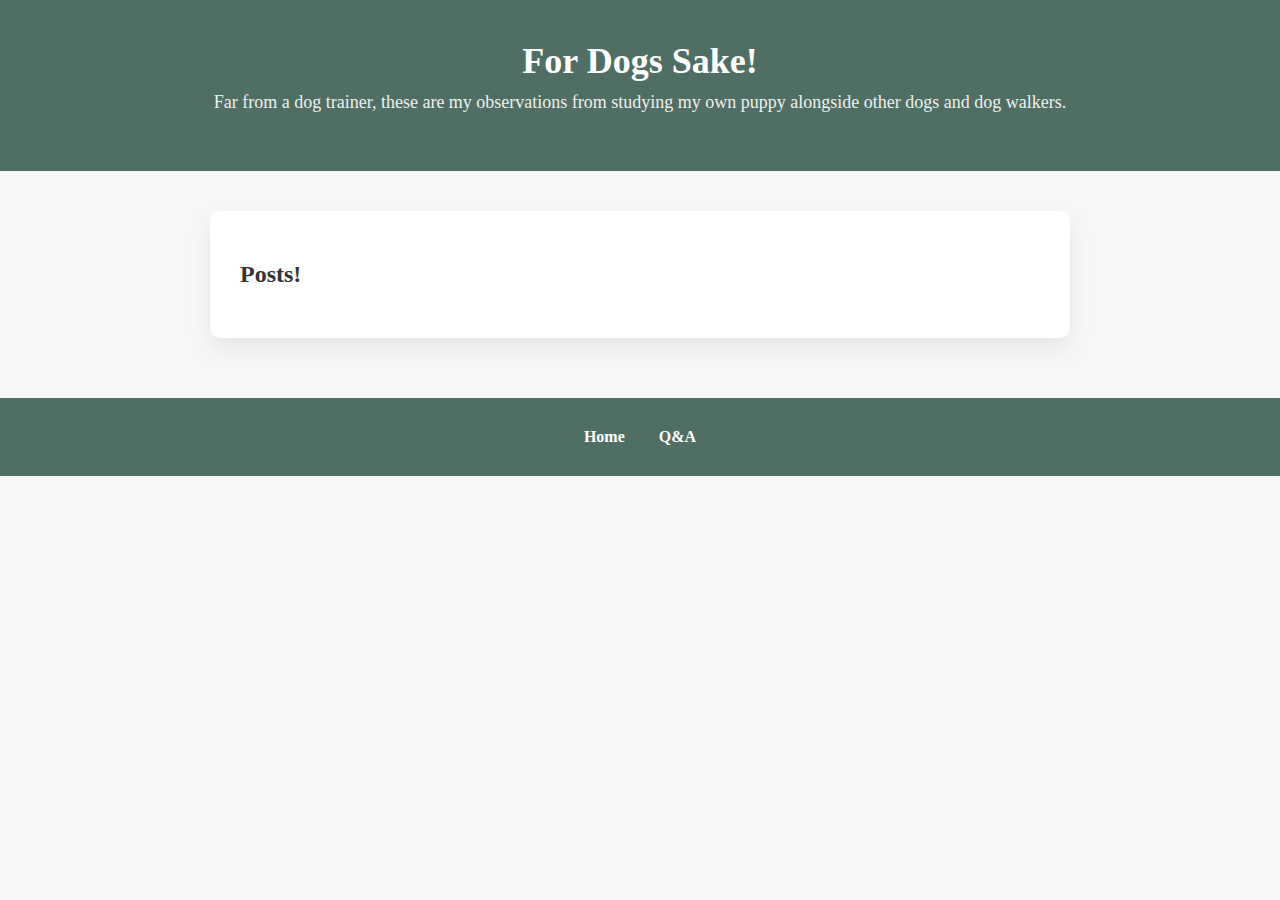
<file: Index.html>
<!DOCTYPE html>
<html>
<head>
  <title>TheBonnieBlog</title>
  <link rel="stylesheet" href="style.css">
</head>
<body>

<header>
  <h1>For Dogs Sake!</h1>
  <p>Far from a dog trainer, these are my observations from studying my own puppy alongside other dogs and dog walkers.</p>
</header>

<div class="container">
  <h2>Posts!</h2>
  <div id="posts"></div>
</div>

<script>
let posts = JSON.parse(localStorage.getItem("dogBlogPosts")) || [];

window.onload = function() {
  posts.forEach(post => renderPost(post));
};

function renderPost(post) {
  let postDiv = document.createElement("div");
  postDiv.className = "post";

  let imageHTML = post.image ? `<img src="${post.image}">` : "";

  postDiv.innerHTML = `
    <h3>${post.title}</h3>
    <div class="date">${post.date}</div>
    ${imageHTML}
    <p>${post.content}</p>
  `;

  document.getElementById("posts").appendChild(postDiv);
}
</script>
<footer>
<nav>
<a href="index.html">Home</a>
<a href="QA.html">Q&A</a>
</nav>
</footer>
</body>
</html>
</file>
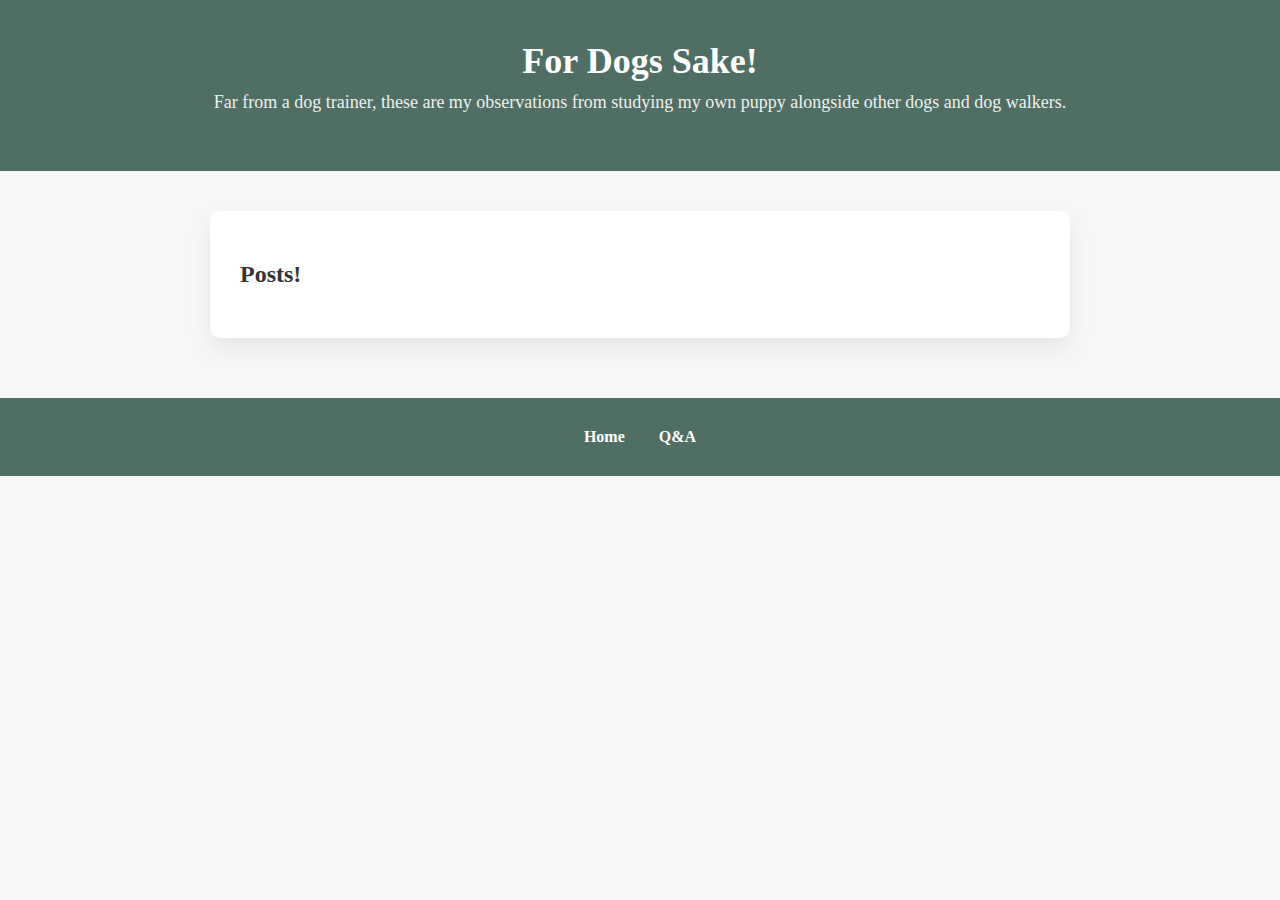
<file: index.html>
<!DOCTYPE html>
<html>
<head>
  <title>TheBonnieBlog</title>
  <link rel="stylesheet" href="style.css">
</head>
<body>

<header>
  <h1>For Dogs Sake!</h1>
  <p>Far from a dog trainer, these are my observations from studying my own puppy alongside other dogs and dog walkers.</p>
</header>

<div class="container">
  <h2>Posts!</h2>
  <div id="posts"></div>
</div>

<script>
let posts = JSON.parse(localStorage.getItem("dogBlogPosts")) || [];

window.onload = function() {
  posts.forEach(post => renderPost(post));
};

function renderPost(post) {
  let postDiv = document.createElement("div");
  postDiv.className = "post";

  let imageHTML = post.image ? `<img src="${post.image}">` : "";

  postDiv.innerHTML = `
    <h3>${post.title}</h3>
    <div class="date">${post.date}</div>
    ${imageHTML}
    <p>${post.content}</p>
  `;

  document.getElementById("posts").appendChild(postDiv);
}
</script>
<footer>
<nav>
<a href="index.html">Home</a>
<a href="QA.html">Q&A</a>
</nav>
</footer>
</body>
</html>
</file>
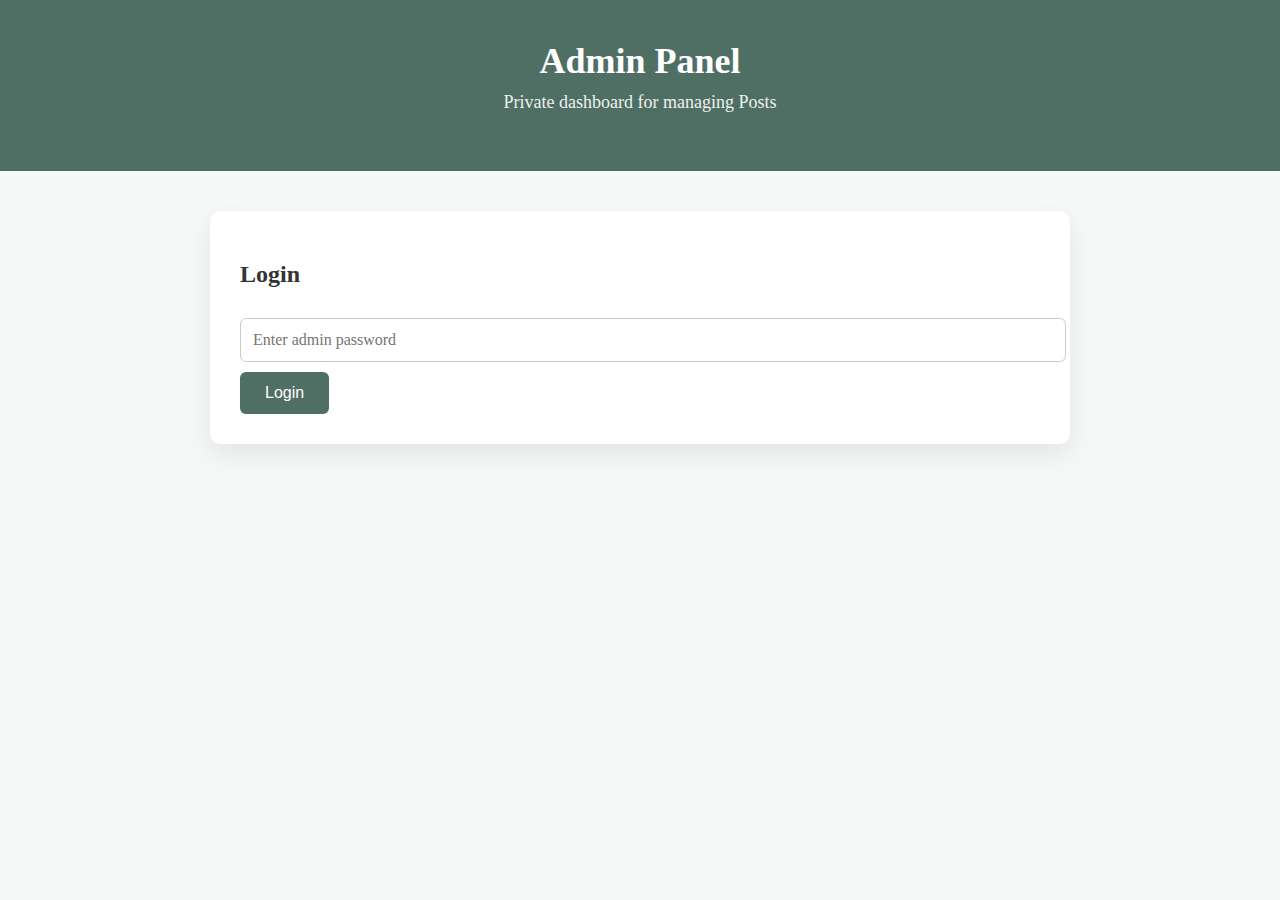
<file: Admin.html>
<!DOCTYPE html>
<html>
<head>
  <title>Admin Panel — TheBonnieBlog</title>
  <link rel="stylesheet" href="style.css">
</head>
<body>

<header>
  <h1>Admin Panel</h1>
  <p>Private dashboard for managing Posts</p>
</header>

<div class="container" id="loginBox">
  <h2>Login</h2>
  <input type="password" id="password" placeholder="Enter admin password">
  <button onclick="login()">Login</button>
</div>

<div class="container" id="adminPanel" style="display:none;">

  <h2>Share The Love!</h2>

  <input id="title" placeholder="Post title">
  <textarea id="content" placeholder="Ready,Set,Go!"></textarea>
  <input type="file" id="image" accept="image/*">

  <button onclick="addPost()">Release!</button>

  <hr>

  <h2>Manage Posts</h2>
  <div id="posts"></div>
<hr>

<h2>Manage Q&A</h2>

<div id="qaAdmin"></div>
</div>

<script>
const ADMIN_PASSWORD = "Jason1978";  // change this!

let posts = JSON.parse(localStorage.getItem("dogBlogPosts")) || [];

function login() {
  let password = document.getElementById("password").value;

  if (password === ADMIN_PASSWORD) {
    document.getElementById("loginBox").style.display = "none";
    document.getElementById("adminPanel").style.display = "block";
    loadPosts();
loadQA()
  } else {
    alert("Incorrect password");
  }
}

function loadPosts() {
  document.getElementById("posts").innerHTML = "";
  posts.forEach(post => renderPost(post));
}

function addPost() {
  let title = document.getElementById("title").value;
  let content = document.getElementById("content").value;
  let imageFile = document.getElementById("image").files[0];

  if (!title || !content) {
    alert("Please write a title and observation first.");
    return;
  }

  let date = new Date().toLocaleDateString("en-GB", {
    day: "numeric",
    month: "long",
    year: "numeric"
  });

  if (imageFile) {
    let reader = new FileReader();
    reader.onload = function() {
      savePost(title, content, date, reader.result);
    };
    reader.readAsDataURL(imageFile);
  } else {
    savePost(title, content, date, "");
  }
}

function savePost(title, content, date, image) {
  let post = {
    id: Date.now(),
    title,
    content,
    date,
    image
  };

  posts.unshift(post);
  localStorage.setItem("dogBlogPosts", JSON.stringify(posts));

  loadPosts();

  document.getElementById("title").value = "";
  document.getElementById("content").value = "";
  document.getElementById("image").value = "";
}

function renderPost(post) {
  let postDiv = document.createElement("div");
  postDiv.className = "post";

  let imageHTML = post.image ? `<img src="${post.image}">` : "";

  postDiv.innerHTML = `
    <h3>${post.title}</h3>
    <div class="date">${post.date}</div>
    ${imageHTML}
    <p>${post.content}</p>
    <button class="delete" onclick="deletePost(${post.id})">Destroy</button>
  `;

  document.getElementById("posts").appendChild(postDiv);
}

function deletePost(id) {
  if (!confirm("Delete this observation?")) return;

  posts = posts.filter(p => p.id !== id);
  localStorage.setItem("dogBlogPosts", JSON.stringify(posts));
  loadPosts();
}
let questions = JSON.parse(localStorage.getItem("dogQA")) || [];

function loadQA() {
  let container = document.getElementById("qaAdmin");
  container.innerHTML = "";

  questions.forEach(q => {
    let div = document.createElement("div");
    div.className = "post";

    div.innerHTML = `
      <p><strong>${q.name} asks:</strong></p>
      <p>${q.question}</p>

      <textarea id="answer-${q.id}" placeholder="Write your answer...">${q.answer}</textarea>
      <br>
      <button onclick="saveAnswer(${q.id})">Save Answer</button>
      <button class="delete" onclick="deleteQuestion(${q.id})">Delete</button>
    `;

    container.appendChild(div);
  });
}

function saveAnswer(id) {
  let answerText = document.getElementById("answer-" + id).value;

  questions = questions.map(q => {
    if (q.id === id) q.answer = answerText;
    return q;
  });

  localStorage.setItem("dogQA", JSON.stringify(questions));
  alert("Answer saved!");
}

function deleteQuestion(id) {
  if (!confirm("Delete this question?")) return;

  questions = questions.filter(q => q.id !== id);
  localStorage.setItem("dogQA", JSON.stringify(questions));
  loadQA();
}

</script>

</body>
</html>
</file>
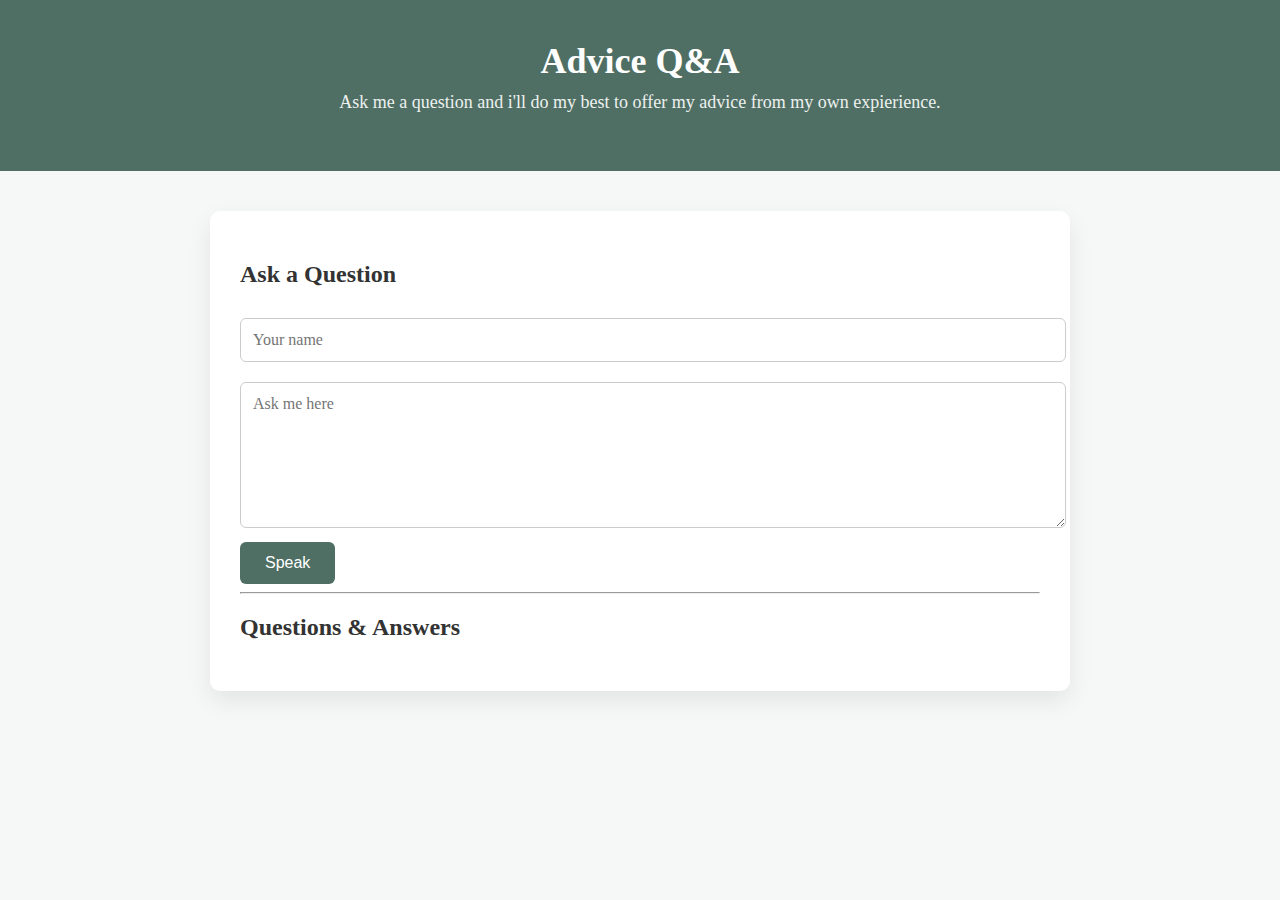
<file: QA.html>
<!DOCTYPE html>
<html>
<head>
  <title>Ask Me!</title>
  <link rel="stylesheet" href="style.css">
</head>
<body>

<header>
  <h1>Advice Q&A</h1>
  <p>Ask me a question and i'll do my best to offer my advice from my own expierience.</p>
</header>

<div class="container">

  <h2>Ask a Question</h2>
  <input id="name" placeholder="Your name">
  <textarea id="question" placeholder="Ask me here"></textarea>
  <button onclick="submitQuestion()">Speak</button>

  <hr>

  <h2>Questions & Answers</h2>
  <div id="qaList"></div>

</div>

<script>
let questions = JSON.parse(localStorage.getItem("dogQA")) || [];

window.onload = function() {
  questions.forEach(q => renderQA(q));
};

function submitQuestion() {
  let name = document.getElementById("name").value;
  let questionText = document.getElementById("question").value;

  if (!name || !questionText) {
    alert("Please enter your name and question.");
    return;
  }

  let question = {
    id: Date.now(),
    name,
    question: questionText,
    answer: ""
  };

  questions.push(question);
  localStorage.setItem("dogQA", JSON.stringify(questions));

  renderQA(question);

  document.getElementById("name").value = "";
  document.getElementById("question").value = "";
}

function renderQA(q) {
  let div = document.createElement("div");
  div.className = "post";

  let answerHTML = q.answer ? `<p><strong>Answer:</strong> ${q.answer}</p>` : `<p><em>Awaiting answer</em></p>`;

  div.innerHTML = `
    <p><strong>${q.name} asks:</strong></p>
    <p>${q.question}</p>
    ${answerHTML}
  `;

  document.getElementById("qaList").prepend(div);
}
</script>

</body>
</html>
</file>
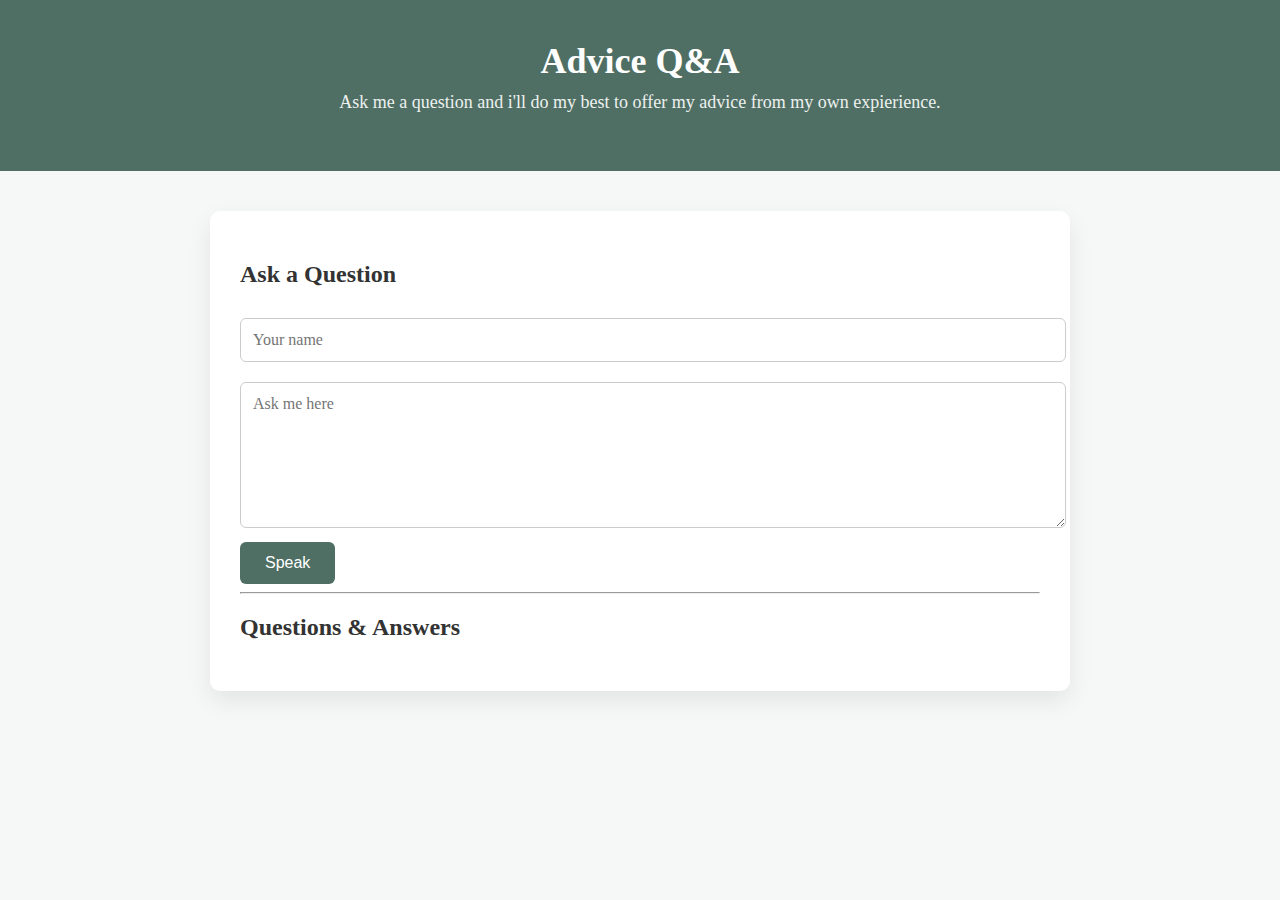
<file: qa.html>
<!DOCTYPE html>
<html>
<head>
  <title>Ask Me!</title>
  <link rel="stylesheet" href="style.css">
</head>
<body>

<header>
  <h1>Advice Q&A</h1>
  <p>Ask me a question and i'll do my best to offer my advice from my own expierience.</p>
</header>

<div class="container">

  <h2>Ask a Question</h2>
  <input id="name" placeholder="Your name">
  <textarea id="question" placeholder="Ask me here"></textarea>
  <button onclick="submitQuestion()">Speak</button>

  <hr>

  <h2>Questions & Answers</h2>
  <div id="qaList"></div>

</div>

<script>
let questions = JSON.parse(localStorage.getItem("dogQA")) || [];

window.onload = function() {
  questions.forEach(q => renderQA(q));
};

function submitQuestion() {
  let name = document.getElementById("name").value;
  let questionText = document.getElementById("question").value;

  if (!name || !questionText) {
    alert("Please enter your name and question.");
    return;
  }

  let question = {
    id: Date.now(),
    name,
    question: questionText,
    answer: ""
  };

  questions.push(question);
  localStorage.setItem("dogQA", JSON.stringify(questions));

  renderQA(question);

  document.getElementById("name").value = "";
  document.getElementById("question").value = "";
}

function renderQA(q) {
  let div = document.createElement("div");
  div.className = "post";

  let answerHTML = q.answer ? `<p><strong>Answer:</strong> ${q.answer}</p>` : `<p><em>Awaiting answer</em></p>`;

  div.innerHTML = `
    <p><strong>${q.name} asks:</strong></p>
    <p>${q.question}</p>
    ${answerHTML}
  `;

  document.getElementById("qaList").prepend(div);
}
</script>

</body>
</html>
</file>
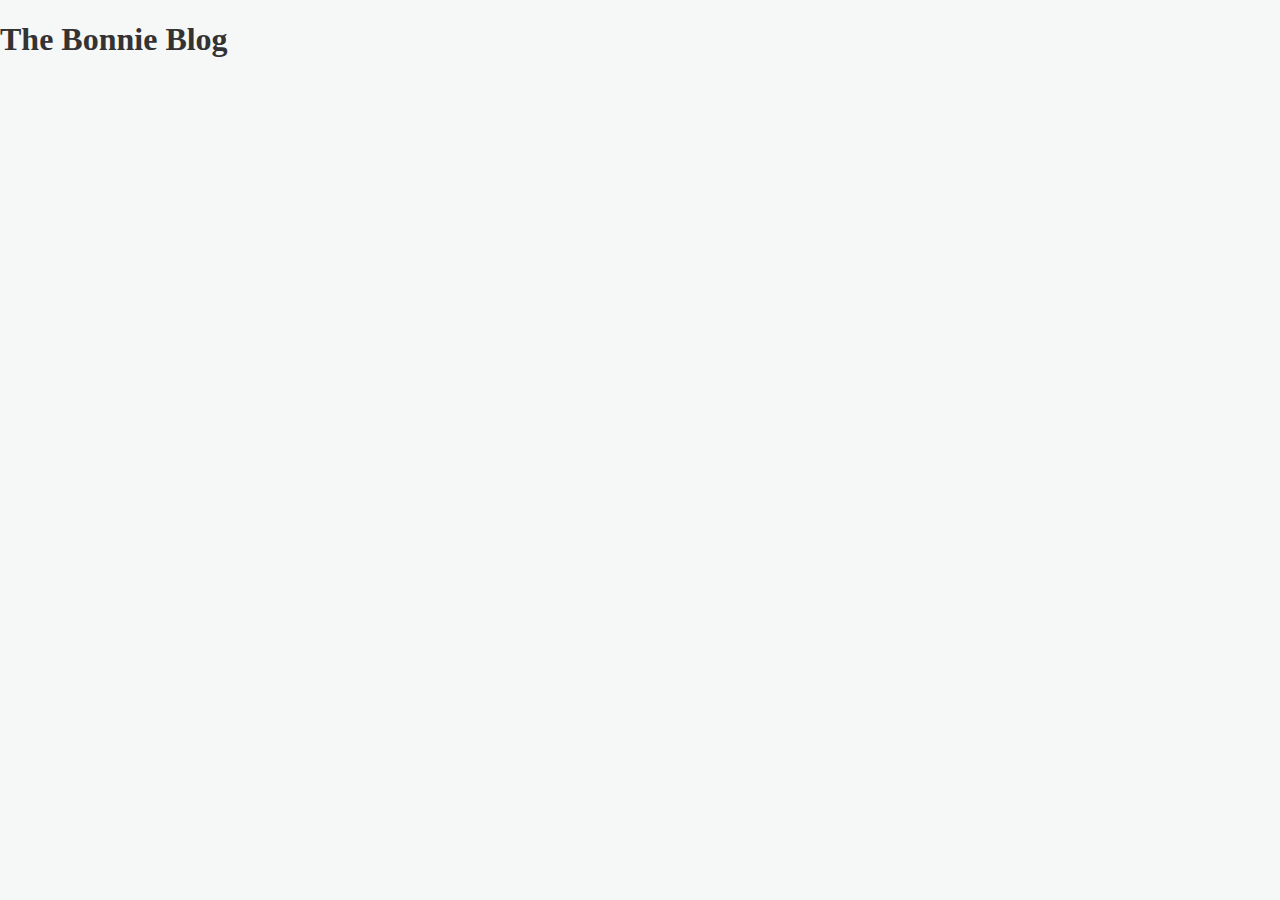
<file: yes.html>
<!DOCTYPE html>
<html>
<head>
  <title>The Bonnie Blog</title>
  <link rel="stylesheet" href="style.css">
</head>
<body>

<h1>The Bonnie Blog</h1>
<div id="blogPosts"></div>

<script type="module">
import { initializeApp } from "https://www.gstatic.com/firebasejs/10.7.0/firebase-app.js";
import { getFirestore, collection, getDocs } from "https://www.gstatic.com/firebasejs/10.7.0/firebase-firestore.js";

const firebaseConfig = {
  apiKey: "AIzaSyB2zeIykpesNlSVRj33gQVU0ieYpKlkBoA",
  authDomain: "thebonnieblog-a27be.firebaseapp.com",
  projectId: "thebonnieblog-a27be",
  storageBucket: "thebonnieblog-a27be.firebasestorage.app",
  messagingSenderId: "781085626785",
  appId: "1:781085626785:web:df0616fb979c2856317be0"
};
};

const app = initializeApp(firebaseConfig);
const db = getFirestore(app);

const blogPosts = document.getElementById("blogPosts");

async function loadPosts() {
  const snapshot = await getDocs(collection(db, "posts"));
  snapshot.forEach(doc => {
    const post = doc.data();
    blogPosts.innerHTML += `
      <div class="post">
        <h2>${post.title}</h2>
        <p>${post.date}</p>
        <img src="${post.image}" style="max-width:100%">
        <p>${post.content}</p>
      </div>
    `;
  });
}

loadPosts();
</script>

</body>
</html>
</file>
<file: style.css>
body {
  margin: 0;
  font-family: "LCD", LCD, LiquidCrystal;
  background: #f6f8f7;
  color: #333;
}

header {
  background: #4f6f64;
  color: white;
  padding: 40px 20px;
  text-align: center;
}

header h1 {
  margin: 0;
  font-size: 36px;
}

header p {
  margin-top: 10px;
  font-size: 18px;
  opacity: 0.9;
}

.container {
  max-width: 800px;
  margin: 40px auto;
  background: white;
  padding: 30px;
  border-radius: 10px;
  box-shadow: 0 10px 25px rgba(0,0,0,0.08);
}

.new-post h2,
.posts h2 {
  margin-top: 0;
  color: #4f6f64;
}

input, textarea {
  width: 100%;
  padding: 12px;
  margin: 10px 0;
  border-radius: 6px;
  border: 1px solid #ccc;
  font-size: 16px;
  font-family: inherit;
}

textarea {
  min-height: 120px;
  resize: vertical;
}

button {
  background: #4f6f64;
  color: white;
  border: none;
  padding: 12px 25px;
  border-radius: 6px;
  font-size: 16px;
  cursor: pointer;
}

button:hover {
  background: #3e5a50;
}

.post {
  padding: 20px 0;
  border-bottom: 1px solid #eee;
}

.post h3 {
  margin-bottom: 8px;
  color: #333;
}

.post p {
  line-height: 1.6;
  white-space: pre-line;
}
footer {
  background: #4f6f64;
  color: white;
  text-align: center;
  padding: 30px;
  margin-top: 60px;
}

footer nav a {
  color: white;
  text-decoration: none;
  margin: 0 15px;
  font-weight: 600;
}

footer nav a:hover {
  text-decoration: underline;
}
</file>
